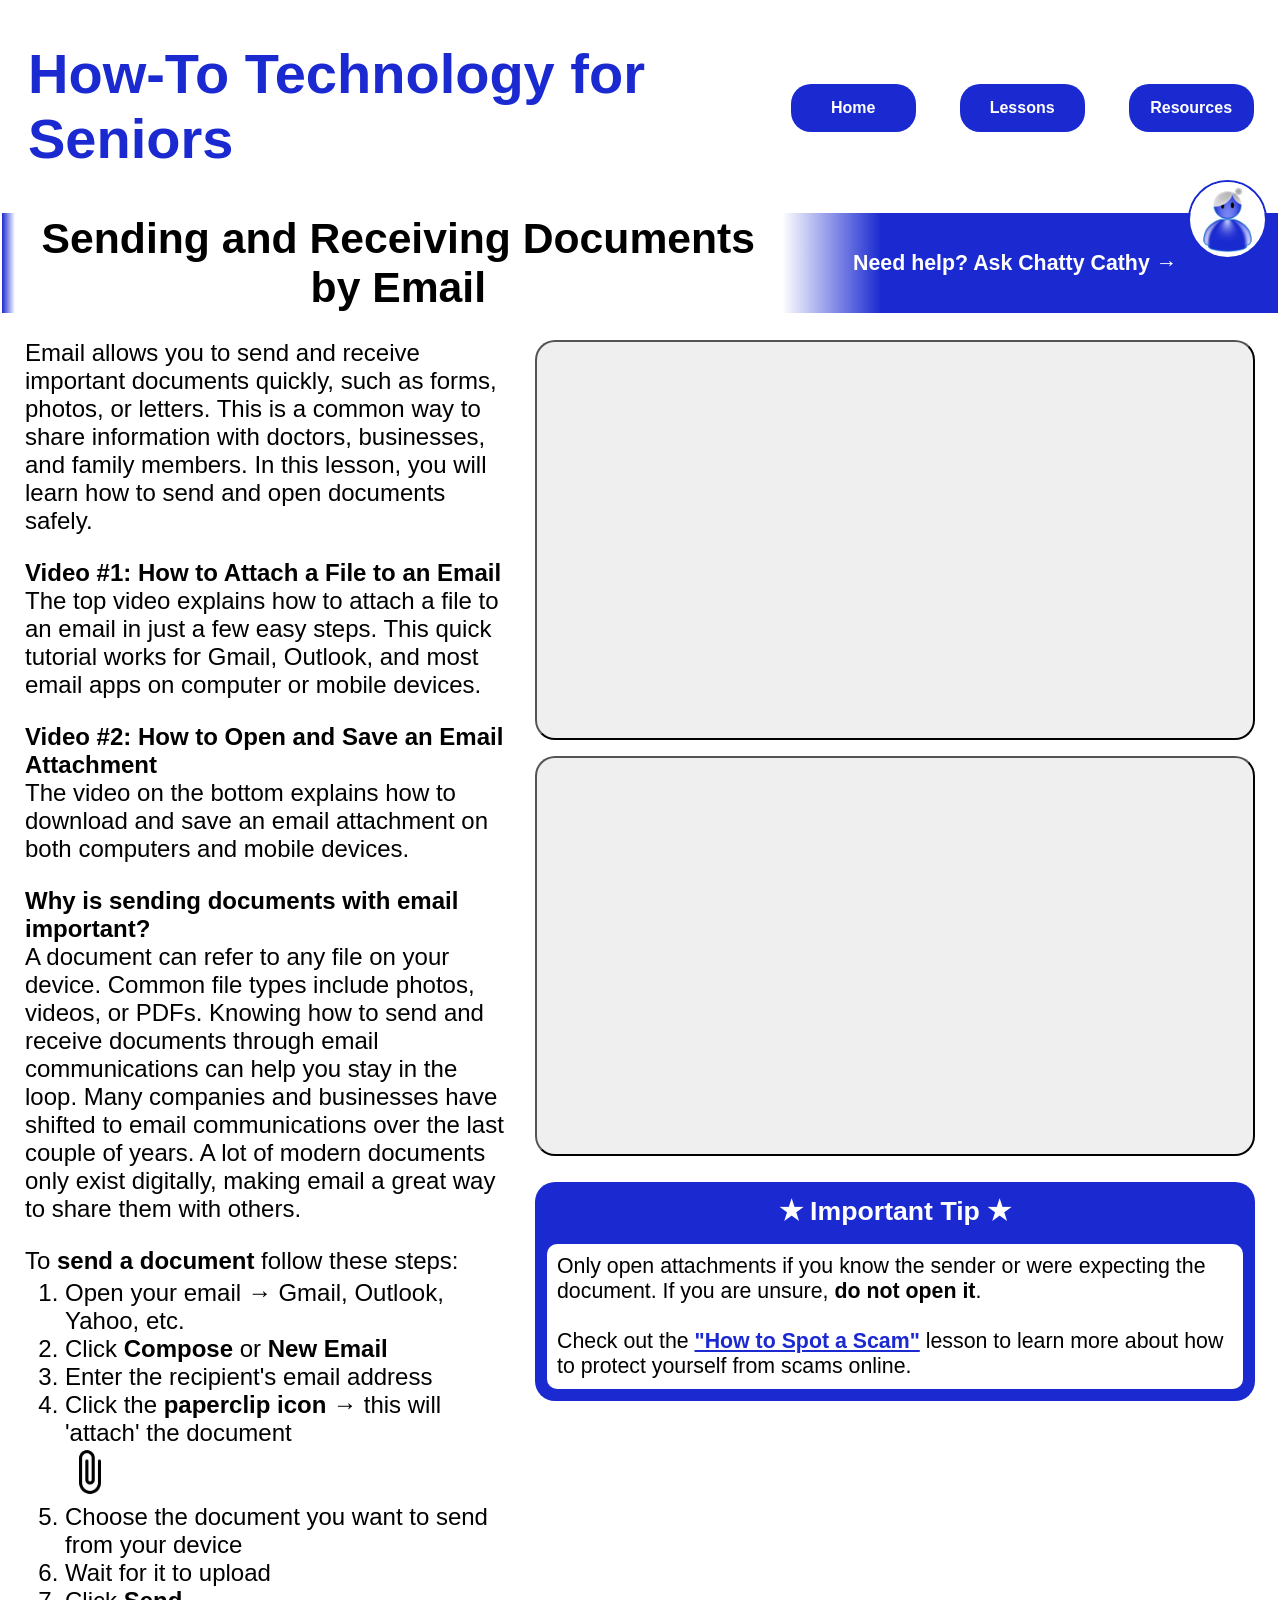
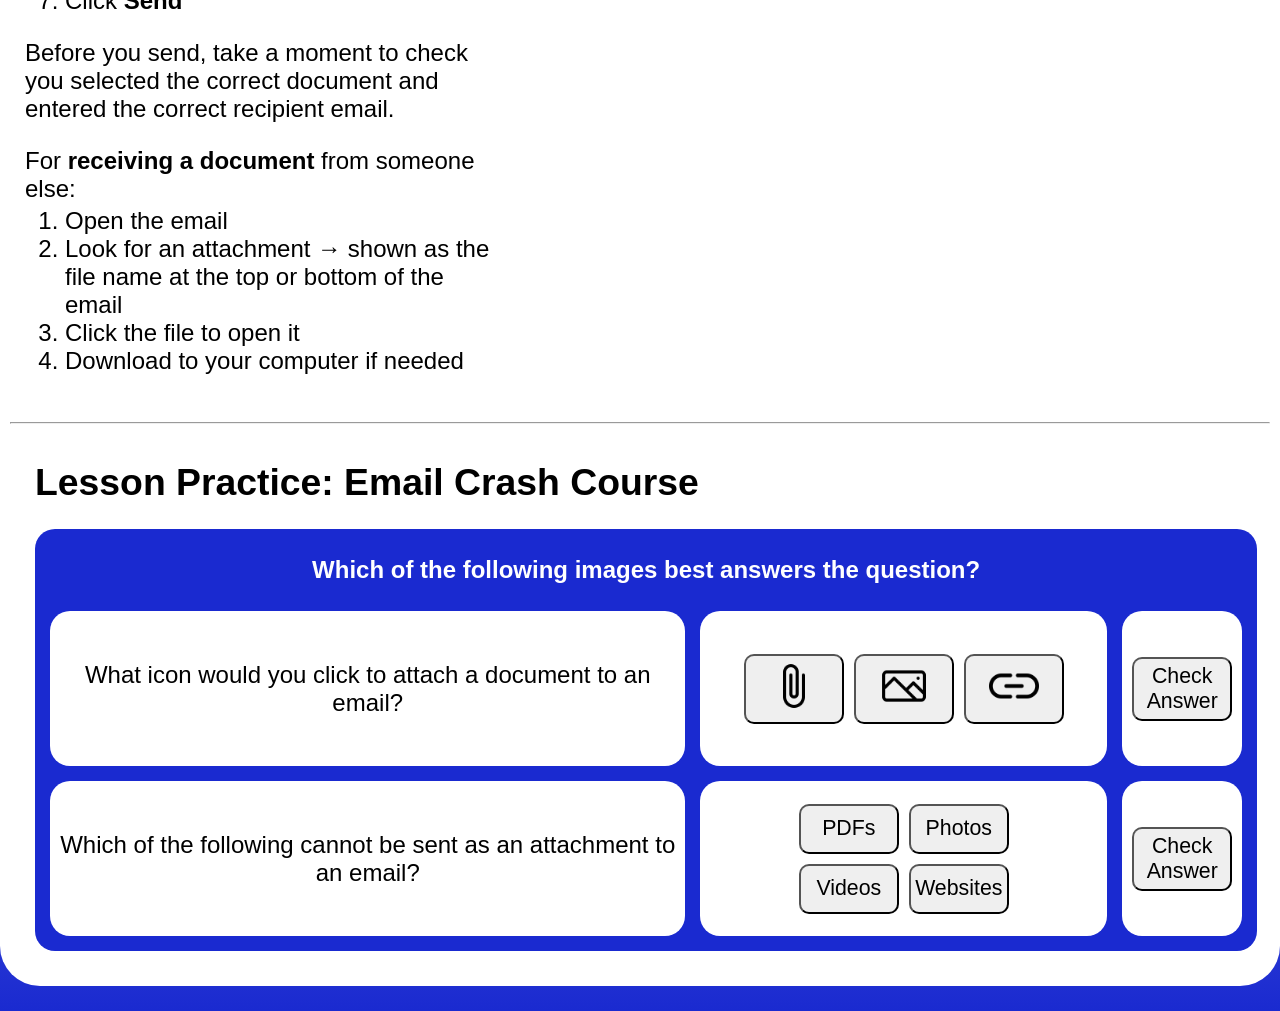
<file: edocs.html>
<!DOCTYPE html>
<!-- Write your comments here -->
<html lang="en-US">
    <head>
        <title>How-To Technology for Seniors</title>
        <link rel="stylesheet" href="lesson.css">
        <meta charset="UTF-8">
        <meta name="description" content="technology tutorials for seniors">
        <meta name="keywords" content="technology, digital literacy, senior education">
        <meta name="author" content="Emma Davis">
        <meta name="viewport" content="width=device-width, initial-scale=1.0">
    </head>
    <body>
        <header class="header">
            <table>
                <thead>
                    <tr>
                        <th>
                            <h1 style="text-align: left;">How-To Technology for Seniors</h1>
                        </th>
                        <th>
                            <ul>
                                <li><a href="index.html">Home</a></li>
                            </ul>
                        </th>
                        <th>
                            <ul>
                                <li><a href="library.html">Lessons</a></li>
                            </ul>
                        </th>
                        <th>
                            <ul>
                                <li><a href="resources.html">Resources</a></li>
                            </ul>
                        </th>
                        <th style="column-width: 25px;"></th>
                    </tr>
                </thead>
            </table>            
        </header>
        <table style="width: 100%;">
            <tr style="height: 50px;">
                <th style="width:1%; background: linear-gradient(to right, #1a2ad0,#ffffff00);"></th>
                <th style="width:60%;font-family: Arial, Helvetica, sans-serif;font-size: 32pt;">Sending and Receiving Documents by Email</th>
                <!-- <th style="width:39%; background: linear-gradient(to right,#ffffff, #1a2ad0,#1a2ad0,#1a2ad0,#1a2ad0,#1a2ad0);text-align: right;"><button style="margin-right: 25px;">Ask Chatty Cathy!</button></th> -->
                <th style="width:39%; background: linear-gradient(to right,#ffffff, #1a2ad0,#1a2ad0,#1a2ad0,#1a2ad0,#1a2ad0);text-align: right;font-family: Arial, Helvetica, sans-serif;color: white;font-size:16pt;"><span style="margin-right: 100px;">Need help? Ask Chatty Cathy →</span></th>
            </tr>
        </table>
        <img src="images/updated chat icon.jpg" style="height: 75px;width: 75px;float: right;position: absolute;top: 20%;right: 1%;border-radius: 50px; border: solid 2px #1a29d0;">
        <button id="myBtn" onclick="toggleText()" style="height: 100px;width: 100px;position: absolute;top: 19%;left: 92.2%; border-radius: 50px;border:none;background-color: rgba(240, 248, 255, 0);"></button>
        
        <div class="content">
            <div class="edocs_lesson">
                <div style="margin-top: -10px;">
                    <p>Email allows you to send and receive important documents quickly, such as forms, photos, or letters. This is a common way to share information with doctors, businesses, and family members. In this lesson, you will learn how to send and open documents safely.</p>
                    <p><b>Video #1: How to Attach a File to an Email</b><br>The top video explains how to attach a file to an email in just a few easy steps. This quick tutorial works for Gmail, Outlook, and most email apps on computer or mobile devices.</p>

                    <p><b>Video #2: How to Open and Save an Email Attachment</b><br>The video on the bottom explains how to download and save an email attachment on both computers and mobile devices.</p>
                    <p><b>Why is sending documents with email important?</b><br>A document can refer to any file on your device. Common file types include photos, videos, or PDFs. Knowing how to send and receive documents through email communications can help you stay in the loop. Many companies and businesses have shifted to email communications over the last couple of years. A lot of modern documents only exist digitally, making email a great way to share them with others.</p>

                    <p>To <b>send a document</b> follow these steps:<ol><li>Open your email → Gmail, Outlook, Yahoo, etc.</li><li>Click <b style="font-weight: 600;">Compose</b> or <b style="font-weight: 600;">New Email</b></li><li>Enter the recipient's email address</li><li>Click the <b style="font-weight: 600;">paperclip icon</b> → this will 'attach' the document<br><img src="images/attach-file.png" style="max-height: 50px;"></li><li>Choose the document you want to send from your device</li><li>Wait for it to upload</li><li>Click <b style="font-weight: 600;">Send</b></li></ol></p>
                    
                    <p>Before you send, take a moment to check you selected the correct document and entered the correct recipient email.</p>
                    
                    <p>For <b style="font-weight: 600;">receiving a document</b> from someone else:<ol><li>Open the email</li><li>Look for an attachment → shown as the file name at the top or bottom of the email</li><li>Click the file to open it</li><li>Download to your computer if needed</li></ol></p>
                </div>
                <div>
                    <button onclick="window.open('https://youtu.be/P7c4KKwDmoE?si=1d-ov1Umuu6Cotw2')" style="background-image: url(https://i.ytimg.com/vi/P7c4KKwDmoE/hq720.jpg?sqp=-oaymwEnCNAFEJQDSFryq4qpAxkIARUAAIhCGAHYAQHiAQoIGBACGAY4AUAB&rs=AOn4CLA7_5ELi4UhEhzU56X1CT5aHSKY5g); background-repeat: no-repeat; width: 720px; height: 400px;border-radius: 20px;"></button>
                    <button onclick="window.open('https://youtu.be/gOTcc5MjruM?si=DYLdg-O5xl1L-a2Y')" style="background-image: url(https://i.ytimg.com/vi/gOTcc5MjruM/hq720.jpg?sqp=-oaymwEnCNAFEJQDSFryq4qpAxkIARUAAIhCGAHYAQHiAQoIGBACGAY4AUAB&rs=AOn4CLCDd2zFznJuv8M2ccTF5IEGj-W36w); background-repeat: no-repeat;margin-top:15px; width: 720px; height: 400px;border-radius: 20px;"></button>
                    <div style="background-color: #1a2ad0;border-radius: 20px; padding: 10px;margin-top: 25px;">
                        <table>
                            <tr>
                                <th style="color: #ffffff; font-size: 20pt;font-family: Arial, Helvetica, sans-serif;padding-bottom: 15px;">★ Important Tip ★</th>
                            </tr>
                            <tr>
                                <td style="background-color: #ffffff; font-size: 16pt;border-radius: 10px; padding: 10px 10px;font-weight: 400;font-family: Arial, Helvetica, sans-serif;text-align: left;">
                                    Only open attachments if you know the sender or were expecting the document. If you are unsure, <b>do not open it</b>.<br><br>Check out the <b><a href="spot_a_scam.html" style="color: #1a29d0;">"How to Spot a Scam"</a></b> lesson to learn more about how to protect yourself from scams online.
                                </td>
                            </tr>
                        </table>
                    </div>
                </div>
            </div>
            <hr>
            <h3>Lesson Practice: Email Crash Course</h3>
            <div class="scam_practice" style="text-align: center;font-family: Arial, Helvetica, sans-serif;font-size: 18pt;">
                <table style="width: 97%;">
                    <tr style="text-align: center;height: 50px;">
                        <th colspan="3">Which of the following images best answers the question?</th>
                    </tr>
                    <tr id="row1">
                        <td>What icon would you click to attach a document to an email?</td>
                        <td id="icons" class="icons">
                            <button id="paperclip" style="margin-right: 10px;" onclick="style.backgroundColor='black;'"><img src="images/attach-file.png" style="max-height: 50px;"></button><button style="margin-right: 10px;" onclick="selected()"><img src="images/photo.png" style="max-height: 50px;"></button><button onclick="selected()"><img src="images/link.png" style="max-height: 50px;"></button>
                        </td>
                        <td id="buttonBox1">
                            <button id="check1" onclick="reveal1()">Check Answer</button>
                        </td>
                    </tr>
                    <tr id="row2">
                        <td>Which of the following cannot be sent as an attachment to an email?</td>
                        <td id="files" class="files" style="width: 35%;">
                            <button style="margin-right: 10px; margin-bottom: 10px;height: 50px;">PDFs</button><button style="height: 50px;">Photos</button><br><button style="margin-right: 10px;height: 50px;">Videos</button><button style="height: 50px;">Websites</button>
                        </td>
                        <td id="2check">
                            <button onclick="reveal3()">Check Answer</button>
                        </td>
                    </tr>
                </table>
            </div>
        </div>
        <script>
            var elem = document.getElementById("");
            var check = document.getElementById("");
            function reveal1() {
                elem = document.getElementById("icons");
                elem.innerHTML = "<p>The answer is: <b>the paperclip!</b></p><img src='images/attach-file.png' style='max-height: 50px;'>";
                check = document.getElementById("buttonBox1");
                check.innerHTML = "<button id='check2' onclick='reveal2()'>Learn More</button>";
            }
            function reveal2() {
                elem = document.getElementById("row1");
                elem.style.backgroundColor = "white";
                elem.innerHTML = "<td colspan='3'><p>The picture icon <img src='images/photo.png' style='max-height:50px;'> is only for adding photo files to emails. These could be files that end in <b>.jpg</b> or <b>.png</b>.<br>The link icon <img src='images/link.png' style='max-height:50px;'> is for adding web links to an email. This could be used for sharing links to websites or social media posts.</p></td>";
            }
            function reveal3() {
                elem = document.getElementById("files");
                check = document.getElementById("2check");
                elem.innerHTML = "<p style='text-align:left;'>For sharing media <b>not</b> on your computer, like websites or social media posts, it is better to send a link in the main body of the email instead.</p>";
                check.innerHTML = "<button id='check2' onclick='reveal4()'>Learn More</button>";
            }
            function reveal4() {
                elem = document.getElementById("row2");
                elem.style.backgroundColor = "white";
                elem.innerHTML = "<td colspan='3'><p>Documents like photos, videos, and PDFs <b>can</b> be attached to emails because the file exists on your computer or mobile device. Media like websites or YouTube videos exist on the web and are best reached by sharing a link.</p></td>";
            }
        </script>
    </body>
</html>
</file>
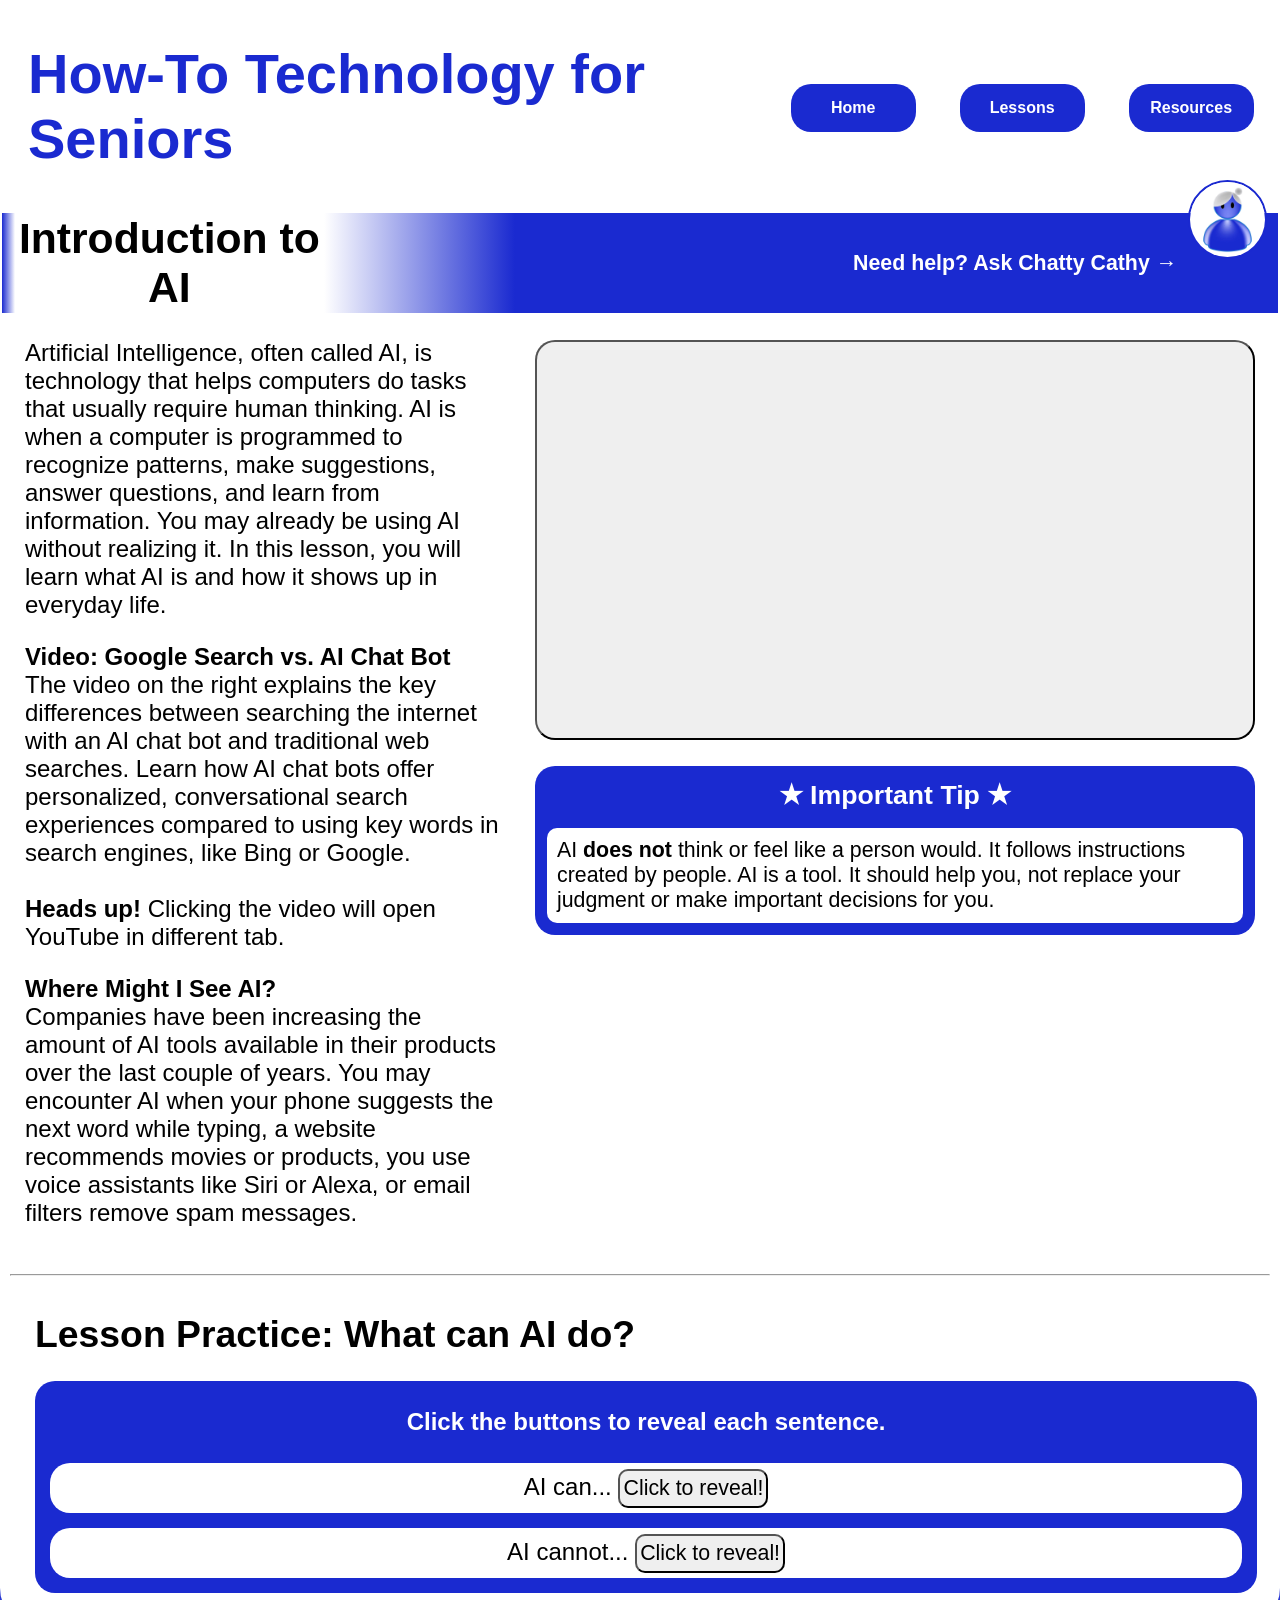
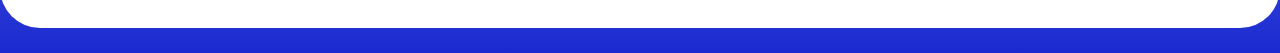
<file: intro_to_ai.html>
<!DOCTYPE html>
<!-- Write your comments here -->
<html lang="en-US">
    <head>
        <title>How-To Technology for Seniors</title>
        <link rel="stylesheet" href="lesson.css">
        <meta charset="UTF-8">
        <meta name="description" content="technology tutorials for seniors">
        <meta name="keywords" content="technology, digital literacy, senior education">
        <meta name="author" content="Emma Davis">
        <meta name="viewport" content="width=device-width, initial-scale=1.0">
    </head>
    <body>
        <header class="header">
            <table>
                <thead>
                    <tr>
                        <th>
                            <h1 style="text-align: left;">How-To Technology for Seniors</h1>
                        </th>
                        <th>
                            <ul>
                                <li><a href="index.html">Home</a></li>
                            </ul>
                        </th>
                        <th>
                            <ul>
                                <li><a href="library.html">Lessons</a></li>
                            </ul>
                        </th>
                        <th>
                            <ul>
                                <li><a href="resources.html">Resources</a></li>
                            </ul>
                        </th>
                        <th style="column-width: 25px;"></th>
                    </tr>
                </thead>
            </table>            
        </header>
        <table style="width: 100%;">
            <tr style="height: 50px;">
                <th style="width:1%; background: linear-gradient(to right, #1a2ad0,#ffffff00);"></th>
                <th style="width:24%;font-family: Arial, Helvetica, sans-serif;font-size: 32pt;">Introduction to AI</th>
                <th style="width:75%; background: linear-gradient(to right,#ffffff, #1a2ad0,#1a2ad0,#1a2ad0,#1a2ad0,#1a2ad0);text-align: right;font-family: Arial, Helvetica, sans-serif;color: white;font-size:16pt;"><span style="margin-right: 100px;">Need help? Ask Chatty Cathy →</span></th>
            </tr>
        </table>
        <img src="images/updated chat icon.jpg" style="height: 75px;width: 75px;float: right;position: absolute;top: 20%;right: 1%;border-radius: 50px; border: solid 2px #1a29d0;">
        <button id="myBtn" onclick="toggleText()" style="height: 100px;width: 100px;position: absolute;top: 19%;left: 92.2%; border-radius: 50px;border:none;background-color: rgba(240, 248, 255, 0);"></button>
        
        <div class="content">
            <div class="ai_lesson">
                <div style="margin-top: -10px;">
                    <p>Artificial Intelligence, often called AI, is technology that helps computers do tasks that usually require human thinking. AI is when a computer is programmed to recognize patterns, make suggestions, answer questions, and learn from information. You may already be using AI without realizing it. In this lesson, you will learn what AI is and how it shows up in everyday life.</p>
                    <p><b>Video: Google Search vs. AI Chat Bot</b><br>The video on the right explains the key differences between searching the internet with an AI chat bot and traditional web searches. Learn how AI chat bots offer personalized, conversational search experiences compared to using key words in search engines, like Bing or Google.<br><br><b>Heads up!</b> Clicking the video will open YouTube in different tab.</p>
                    <p><b>Where Might I See AI?</b><br>Companies have been increasing the amount of AI tools available in their products over the last couple of years. You may encounter AI when your phone suggests the next word while typing, a website recommends movies or products, you use voice assistants like Siri or Alexa, or email filters remove spam messages.</p>
                </div>
                <div>
                    <button onclick="window.open('https://youtu.be/oq3TndNc0UU?si=8S30ZbteJ4hFEE0t')" style="background-image: url(https://i.ytimg.com/vi/oq3TndNc0UU/hq720.jpg?sqp=-oaymwEnCNAFEJQDSFryq4qpAxkIARUAAIhCGAHYAQHiAQoIGBACGAY4AUAB&rs=AOn4CLDlK1fzgvxQa7nPFlJ1iA2nybYtfA); background-repeat: no-repeat; width: 720px; height: 400px;border-radius: 20px;"></button>
                    <div style="background-color: #1a2ad0;border-radius: 20px; padding: 10px;margin-top: 25px;">
                        <table>
                            <tr>
                                <th style="color: #ffffff; font-size: 20pt;font-family: Arial, Helvetica, sans-serif;padding-bottom: 15px;">★ Important Tip ★</th>
                            </tr>
                            <tr>
                                <td style="background-color: #ffffff; font-size: 16pt;border-radius: 10px; padding: 10px 10px;font-weight: 400;font-family: Arial, Helvetica, sans-serif;text-align: left;">
                                    AI <b>does not</b> think or feel like a person would. It follows instructions created by people. AI is a tool. It should help you, not replace your judgment or make important decisions for you.
                                </td>
                            </tr>
                        </table>
                    </div>
                </div>
            </div>
            <hr>
            <h3>Lesson Practice: What can AI do?</h3>
            <div class="scam_practice" style="text-align: center;font-family: Arial, Helvetica, sans-serif;font-size: 18pt;">
                <table style="width: 97%;">
                    <tr style="text-align: center;height: 50px;">
                        <th colspan="2">Click the buttons to reveal each sentence.</th>
                    </tr>
                    <tr style="text-align: center;height: 50px;">
                        <td id="ai1" style="width: 50%;">AI can... <button onclick="changeAI1Text()" style="width: 150px;">Click to reveal!</button></td>
                    </tr>
                    <tr style="text-align: center;height: 50px;">
                        <td id="ai3" style="width: 50%;">AI cannot... <button onclick="changeAI3Text()" style="width: 150px;">Click to reveal!</button></td>
                    </tr>
                </table>
            </div>
        </div>
        <script>
            var elem = document.getElementById("")
            function changeAI1Text() {
                elem = document.getElementById("ai1");
                elem.innerHTML = "AI can <b>answer basic questions</b> and <button onclick='changeAI2Text()' style='width: 150px;'>Click to reveal!</button></td>";
            }
            function changeAI2Text() {
                elem = document.getElementById("ai1");
                elem.innerHTML = "AI can <b>answer basic questions</b> and <b>make daily tasks easier</b>.";
            }
            function changeAI3Text() {
                elem = document.getElementById("ai3");
                elem.innerHTML = "AI cannot <b>make decisions without responding to human input</b> or <button onclick='changeAI4Text()' style='width: 150px;'>Click to reveal!</button>";
            }
            function changeAI4Text() {
                elem = document.getElementById("ai3");
                elem.innerHTML = "AI cannot <b>make decisions without human input</b> or <b>understand emotions the way people do</b>.";
            }
        </script>
    </body>
</html>
</file>
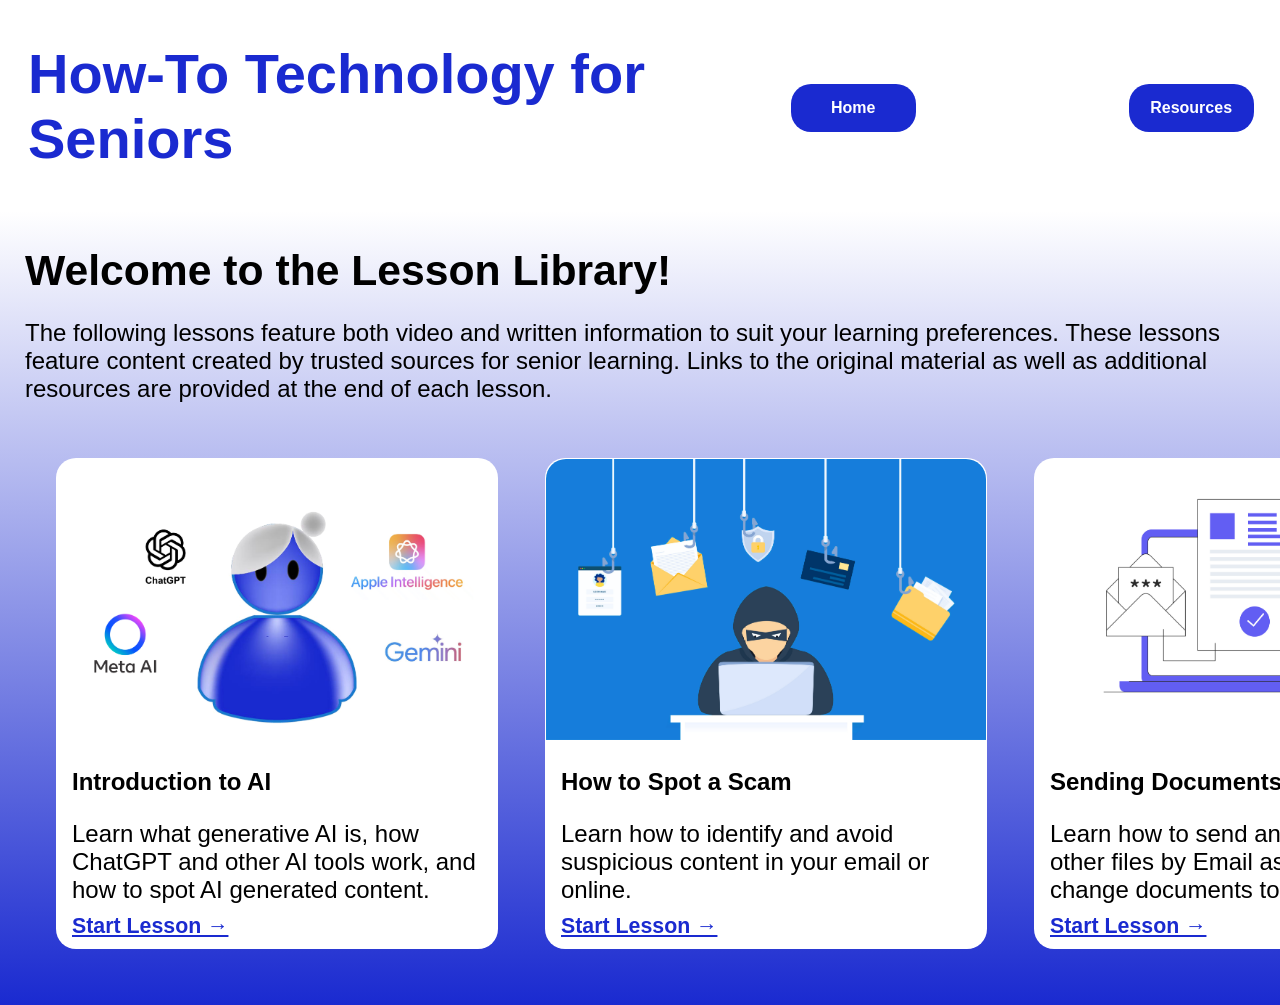
<file: library.html>
<!DOCTYPE html>
<!-- Write your comments here -->
<html lang="en-US">
    <head>
        <title>How-To Technology for Seniors</title>
        <link rel="stylesheet" href="library_styles.css">
        <meta charset="UTF-8">
        <meta name="description" content="technology tutorials for seniors">
        <meta name="keywords" content="technology, digital literacy, senior education">
        <meta name="author" content="Emma Davis">
        <meta name="viewport" content="width=device-width, initial-scale=1.0">
    </head>
    <body>
        <header class="header">
            <table>
                <thead>
                    <tr>
                        <th>
                            <h1 style="text-align: left;">How-To Technology for Seniors</h1>
                        </th>
                        <th>
                            <ul>
                                <li><a href="index.html">Home</a></li>
                            </ul>
                        </th>
                        <th class="blank">
                            <ul>
                                <li><a>Lessons</a></li>
                            </ul>
                        </th>
                        <th>
                            
                            <ul>
                                <li><a href="resources.html">Resources</a></li>
                            </ul>
                            
                        </th>
                        <th style="column-width: 25px;"></th>
                    </tr>
                </thead>
            </table>            
        </header>
        <div class="library">
            <h2>Welcome to the Lesson Library!</h2>
            <p>The following lessons feature both video and written information to suit your learning preferences. These lessons feature content created by trusted sources for senior learning. Links to the original material as well as additional resources are provided at the end of each lesson.</p>
            <table class="cards">
                <tr>
                    <td>
                        <table>
                            <tr>
                                <td style="background-color: white; border-radius: 20px;padding-bottom: 10px;">
                                    <img src="images/lesson_ai.png" style="max-width: 440px;border-radius: 20px 20px 0px 0px;">
                                    <p><b>Introduction to AI</b></p>
                                    <p>Learn what generative AI is, how ChatGPT and other AI tools work, and how to spot AI generated content.</p>
                                    <a href="intro_to_ai.html">Start Lesson →</a>
                                </td>
                            </tr>
                        </table>
                    </td>
                    <td>
                        <table>
                            <tr>
                                <td style="background-color: white; border-radius: 20px;padding-bottom: 10px;">
                                    <img src="images/lesson_spam.png" style="max-width: 440px;border-radius: 20px 20px 0px 0px;">
                                    <p><b>How to Spot a Scam</b></p>
                                    <p>Learn how to identify and avoid suspicious content in your email or online.</p>
                                    <a href="spot_a_scam.html">Start Lesson →</a>
                                </td>
                            </tr>
                        </table>
                    </td>
                    <td>
                        <table>
                            <tr>
                                <td style="background-color: white; border-radius: 20px;padding-bottom: 10px;">
                                    <img src="images/lesson_edocs.png" style="max-width: 440px;border-radius: 20px 20px 0px 0px;">
                                    <p><b>Sending Documents by Email</b></p>
                                    <p>Learn how to send and documents or other files by Email as well as how to change documents to other file types.</p>
                                    <a href="edocs.html">Start Lesson →</a>
                                </td>
                            </tr>
                        </table>
                    </td>
                </tr>
            </table>
        </div>
        <footer></footer>
    </body>
</html>
</file>
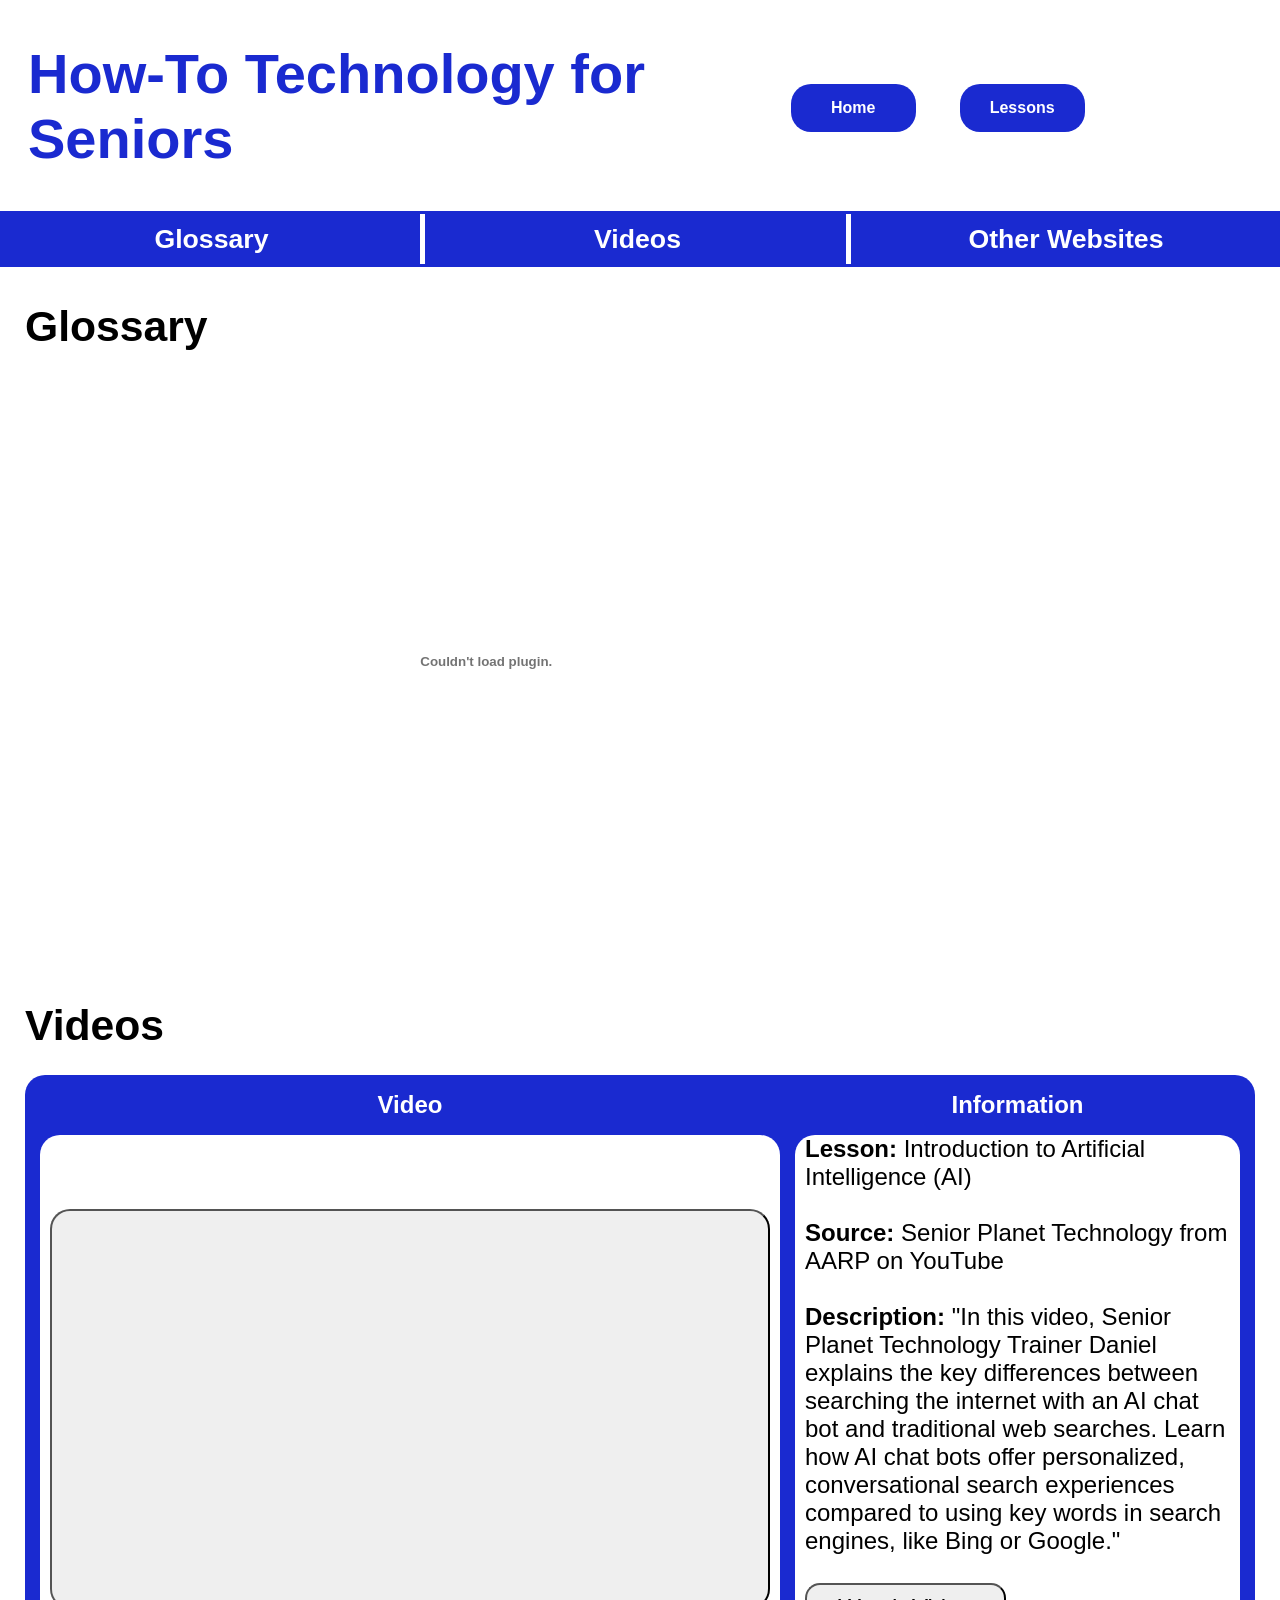
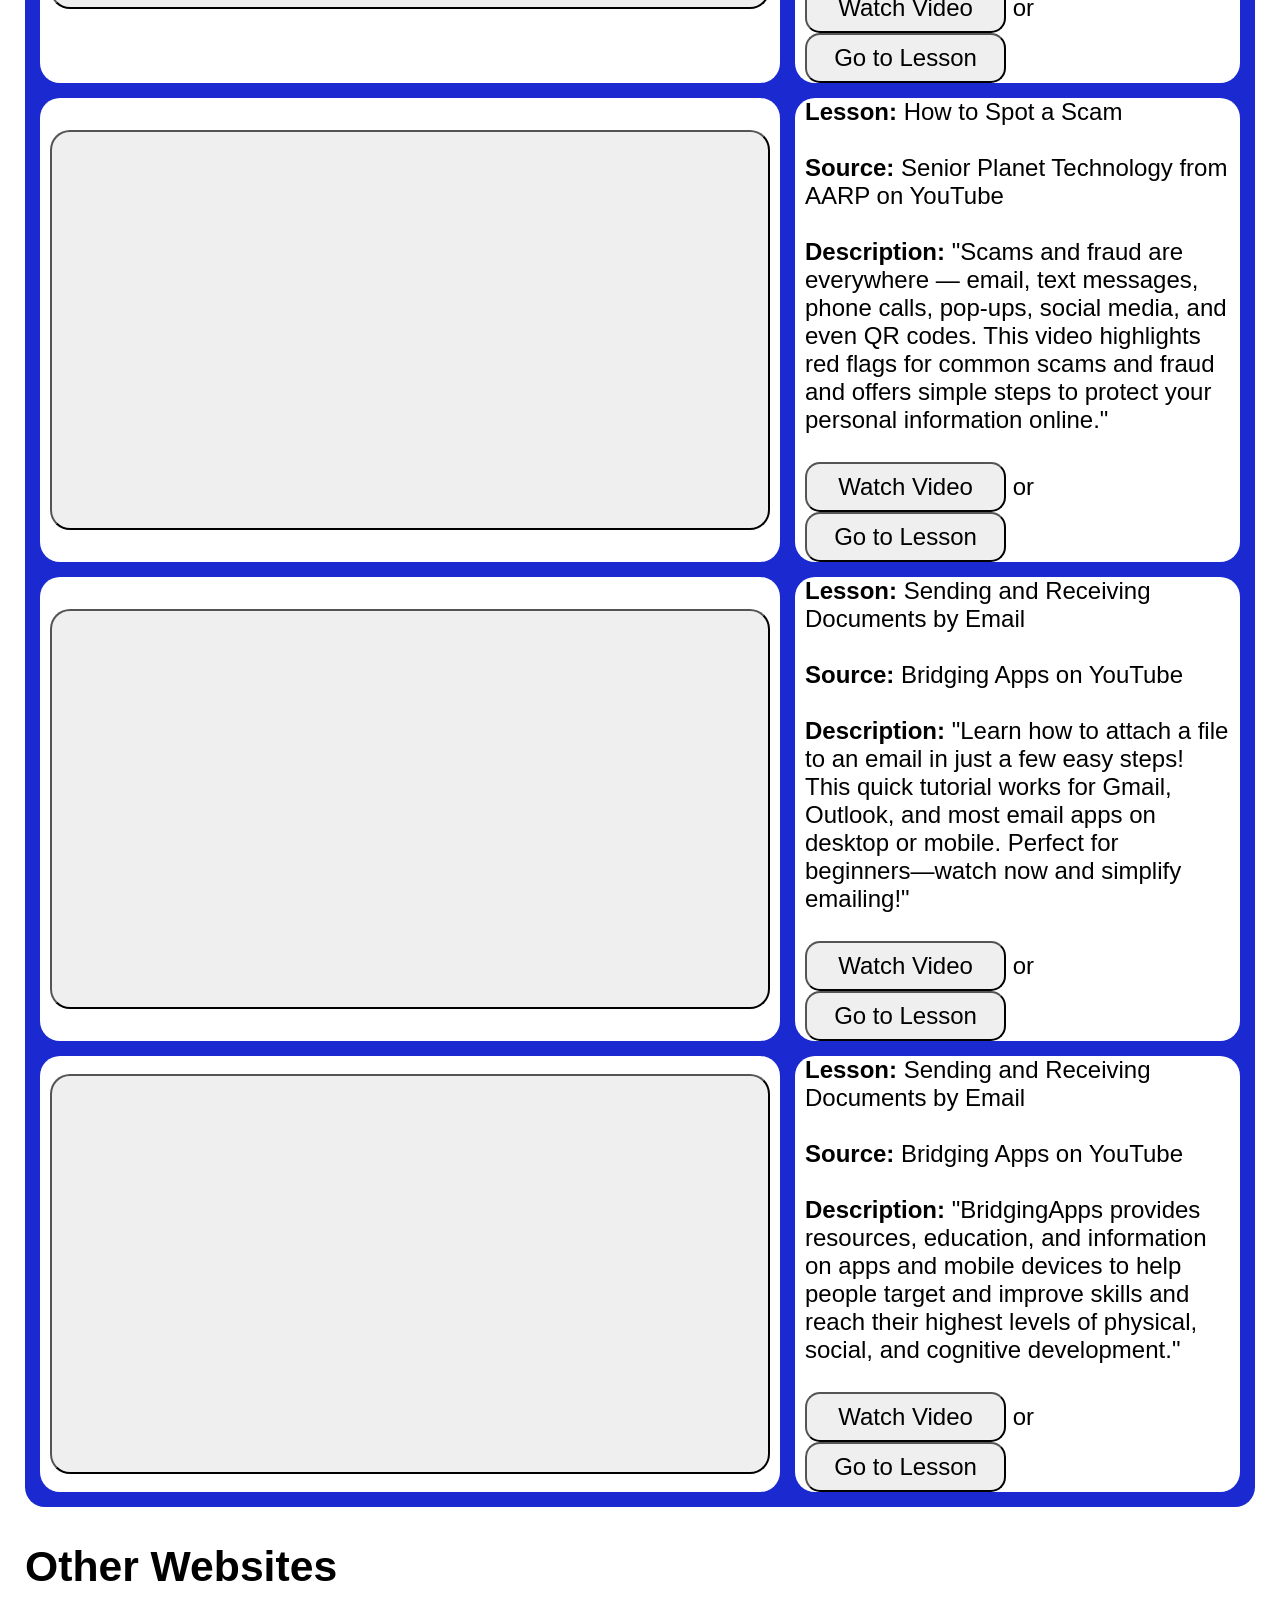
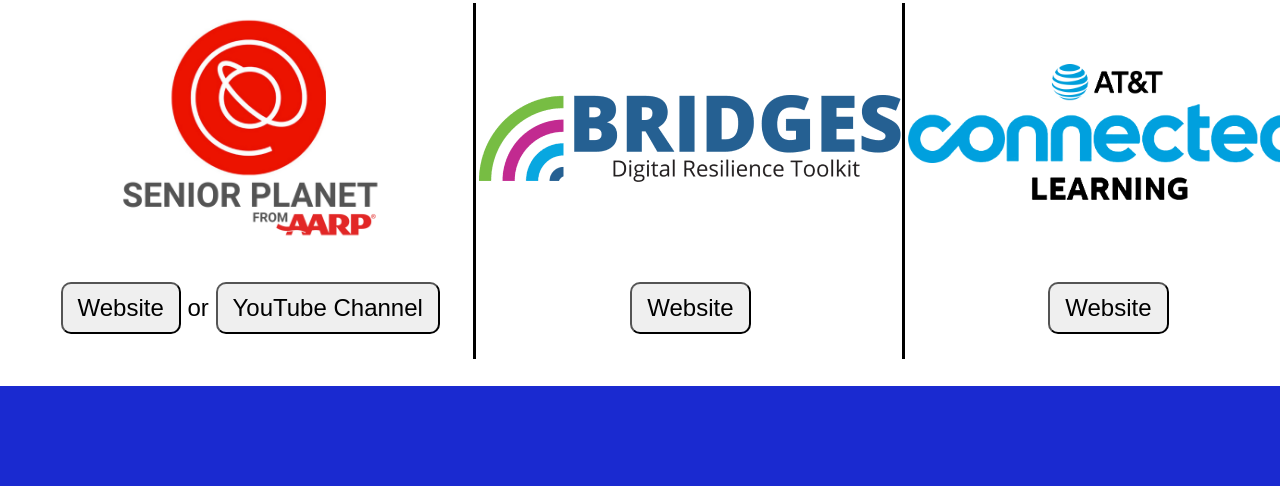
<file: resources.html>
<!DOCTYPE html>
<!-- Write your comments here -->
<html lang="en-US">
    <head>
        <title>How-To Technology for Seniors</title>
        <link rel="stylesheet" href="resources_styles.css">
        <meta charset="UTF-8">
        <meta name="description" content="technology tutorials for seniors">
        <meta name="keywords" content="technology, digital literacy, senior education">
        <meta name="author" content="Emma Davis">
        <meta name="viewport" content="width=device-width, initial-scale=1.0">
    </head>
    <body>
        <header class="header">
            <table>
                <thead>
                    <tr>
                        <th>
                            <h1 style="text-align: left;">How-To Technology for Seniors</h1>
                        </th>
                        <th>
                            <ul>
                                <li><a href="index.html">Home</a></li>
                            </ul>
                        </th>
                        <th>
                            <ul>
                                <li><a href="library.html">Lessons</a></li>
                            </ul>
                        </th>
                        <th class="blank">
                            <ul>
                                <li><a>Resources</a></li>
                            </ul>
                            
                        </th>
                        <th style="column-width: 25px;"></th>
                    </tr>
                </thead>
            </table>            
        </header>
        <table class="nav" style="background-color: #1a2ad0; width: 100%;">
            <tr>
                <th style="width: 33%;"><button id="notlast" onclick="window.location.hash='#glossary'">Glossary</button></th>
                <th style="width: 33%;"><button id="notlast" onclick="window.location.hash='#videos'">Videos</button></th>
                <th style="width: 33%;"><button id="last" onclick="window.location.hash='#websites'">Other Websites</button></th>
            </tr>
        </table>
        <div class="resources">
            <div class="glossary" id="glossary">
                <h2>Glossary</h2>
                <embed src="Digital Skills Glossary (Thematic).pdf" width="75%" height="600px">
            </div>
            <div class="videos" id="videos">
                <h2>Videos</h2>
                <table>
                    <tr>
                        <th>Video</th>
                        <th>Information</th>
                    </tr>
                    <tr>
                        <td><button onclick="window.open('https://youtu.be/oq3TndNc0UU?si=8S30ZbteJ4hFEE0t')" style="background-image: url(https://i.ytimg.com/vi/oq3TndNc0UU/hq720.jpg?sqp=-oaymwEnCNAFEJQDSFryq4qpAxkIARUAAIhCGAHYAQHiAQoIGBACGAY4AUAB&rs=AOn4CLDlK1fzgvxQa7nPFlJ1iA2nybYtfA); background-repeat: no-repeat; width: 720px; height: 400px;border-radius: 20px;margin: 10px 0px;"></button></td>
                        <td style="font-size: 18pt;">
                            <b>Lesson: </b>Introduction to Artificial Intelligence (AI)<br><br>
                            <b>Source: </b>Senior Planet Technology from AARP on YouTube<br><br>
                            <b>Description: </b> "In this video, Senior Planet Technology Trainer Daniel explains the key differences between searching the internet with an AI chat bot and traditional web searches. Learn how AI chat bots offer personalized, conversational search experiences compared to using key words in search engines, like Bing or Google."<br><br>
                            <span style="margin: auto;"><button style="font-size: 18pt;" onclick="window.open('https://youtu.be/oq3TndNc0UU?si=8S30ZbteJ4hFEE0t')">Watch Video</button> or <button style="font-size: 18pt;" onclick="window.location.href='intro_to_ai.html'">Go to Lesson</button></span>
                            
                        </td>
                    </tr>
                    <tr>
                        <td><button onclick="window.open('https://youtu.be/xcu2EmBjwZc?si=mou2r1vKcNiEICUP')" style="background-image: url(https://i.ytimg.com/vi/xcu2EmBjwZc/hq720.jpg?sqp=-oaymwEnCNAFEJQDSFryq4qpAxkIARUAAIhCGAHYAQHiAQoIGBACGAY4AUAB&rs=AOn4CLACY_m4y1n-3__JMf1vVCBqCbjUUg); background-repeat: no-repeat; width: 720px; height: 400px;border-radius: 20px;margin: 10px 0px;"></button></td>
                        <td style="font-size: 18pt;">
                            <b>Lesson: </b>How to Spot a Scam<br><br>
                            <b>Source: </b>Senior Planet Technology from AARP on YouTube<br><br>
                            <b>Description: </b> "Scams and fraud are everywhere — email, text messages, phone calls, pop-ups, social media, and even QR codes. This video highlights red flags for common scams and fraud and offers simple steps to protect your personal information online."<br><br>
                            <span style="margin: auto;"><button style="font-size: 18pt;" onclick="window.open('https://youtu.be/xcu2EmBjwZc?si=mou2r1vKcNiEICUP')">Watch Video</button> or <button style="font-size: 18pt;" onclick="window.location.href='spot_a_scam.html'">Go to Lesson</button></span>
                            
                        </td>
                    </tr>
                    <tr>
                        <td><button onclick="window.open('https://youtu.be/P7c4KKwDmoE?si=1d-ov1Umuu6Cotw2')" style="background-image: url(https://i.ytimg.com/vi/P7c4KKwDmoE/hq720.jpg?sqp=-oaymwEnCNAFEJQDSFryq4qpAxkIARUAAIhCGAHYAQHiAQoIGBACGAY4AUAB&rs=AOn4CLA7_5ELi4UhEhzU56X1CT5aHSKY5g); background-repeat: no-repeat; width: 720px; height: 400px;border-radius: 20px;margin: 10px 0px;"></button></td>
                        <td style="font-size: 18pt;">
                            <b>Lesson: </b>Sending and Receiving Documents by Email<br><br>
                            <b>Source: </b>Bridging Apps on YouTube<br><br>
                            <b>Description: </b> "Learn how to attach a file to an email in just a few easy steps! This quick tutorial works for Gmail, Outlook, and most email apps on desktop or mobile. Perfect for beginners—watch now and simplify emailing!"<br><br>
                            <span style="margin: auto;"><button style="font-size: 18pt;" onclick="window.open('https://youtu.be/P7c4KKwDmoE?si=1d-ov1Umuu6Cotw2')">Watch Video</button> or <button style="font-size: 18pt;" onclick="window.location.href='edocs.html'">Go to Lesson</button></span>
                            
                        </td>
                    </tr>
                    <tr>
                        <td><button onclick="window.open('https://youtu.be/gOTcc5MjruM?si=DYLdg-O5xl1L-a2Y')" style="background-image: url(https://i.ytimg.com/vi/gOTcc5MjruM/hq720.jpg?sqp=-oaymwEnCNAFEJQDSFryq4qpAxkIARUAAIhCGAHYAQHiAQoIGBACGAY4AUAB&rs=AOn4CLCDd2zFznJuv8M2ccTF5IEGj-W36w); background-repeat: no-repeat;margin-top:15px; width: 720px; height: 400px;border-radius: 20px;margin: 10px 0px;"></button></td>
                        <td style="font-size: 18pt;">
                            <b>Lesson: </b>Sending and Receiving Documents by Email<br><br>
                            <b>Source: </b>Bridging Apps on YouTube<br><br>
                            <b>Description: </b> "BridgingApps provides resources, education, and information on apps and mobile devices to help people target and improve skills and reach their highest levels of physical, social, and cognitive development."<br><br>
                            <span style="margin: auto;"><button style="font-size: 18pt;" onclick="window.open('https://youtu.be/gOTcc5MjruM?si=DYLdg-O5xl1L-a2Y')">Watch Video</button> or <button style="font-size: 18pt;" onclick="window.location.href='edocs.html'">Go to Lesson</button></span>
                            
                        </td>
                    </tr>
                </table>
            </div>
            <div class="websites" id="websites">
                <h2>Other Websites</h2>
                <table style="width: 100%;">
                    <tr>
                        <td style="width: 33%;border-right: 3px solid black; text-align: center;"><img src="images/Senior-Planet.png" style="max-height: 250px;"><br><p style="text-align: center;"><button style="font-size: 18pt;" onclick="window.open('https://www.seniorplanet.org/')">Website</button> or <button style="font-size: 18pt;" onclick="window.open('https://www.youtube.com/@seniorplanet')">YouTube Channel</button></p></td>
                        <td style="width: 33%; border-right: 3px solid black; text-align: center;vertical-align: bottom;"><img src="images/bridges-logo-1.png" style="max-height: 250px;"><br><br><br><br><br><p style="text-align: center;"><button style="font-size: 18pt;" onclick="window.open('https://digitalskillslibrary.org/')">Website</button></p></td>
                        <td style="width: 33%; text-align: center; vertical-align: bottom;"><img src="images/att_logo_header-8f7deb8113a17b05d09a16678a66de38f4e4c2b936fb7754f83a4a9ad8e28e02.png" style="max-height: 250px; max-width: 400px;"><br><br><br><br><p style="text-align: center;"><button style="font-size: 18pt;" onclick="window.open('https://att.digitallearn.org/')">Website</button></p></td>
                    </tr>
                </table>
            </div>
        </div>
        <footer style="height: 100px;width: 100%;background-color: #1a2ad0;"></footer>
    </body>
</html>
</file>
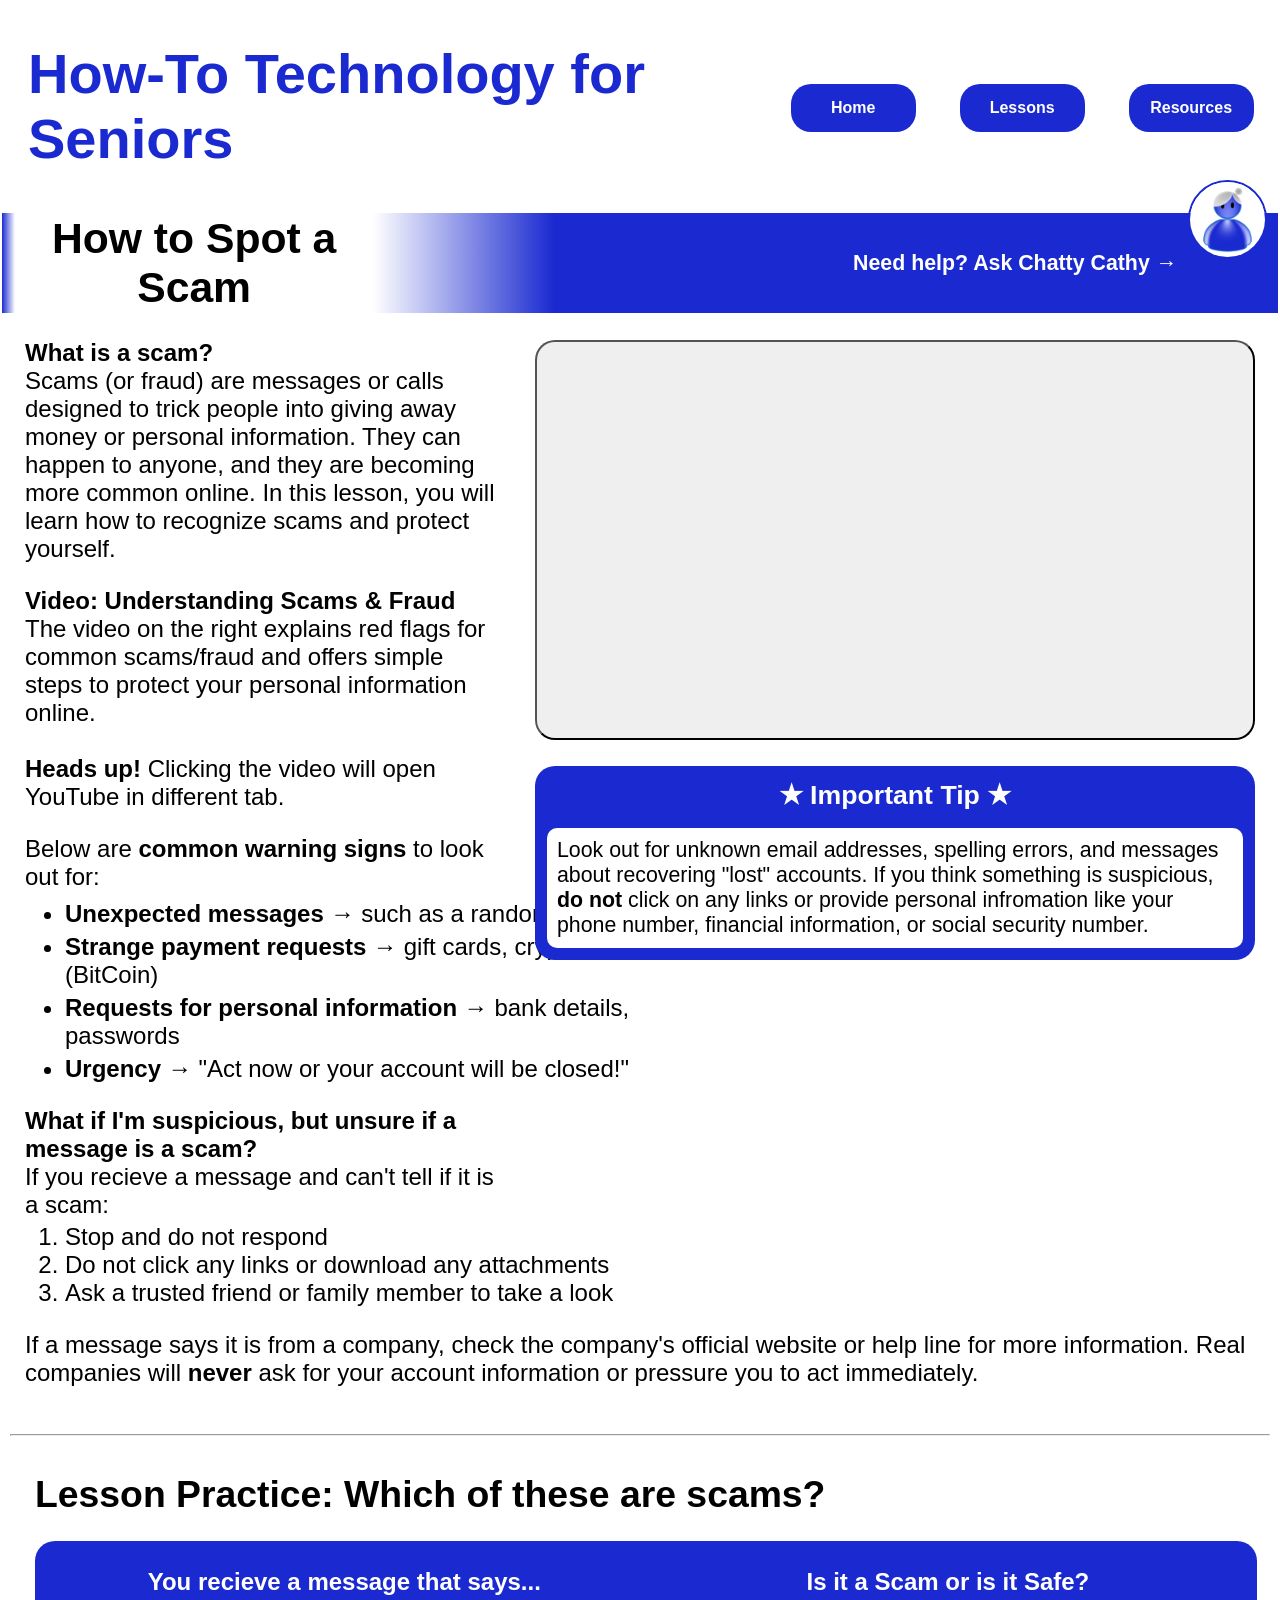
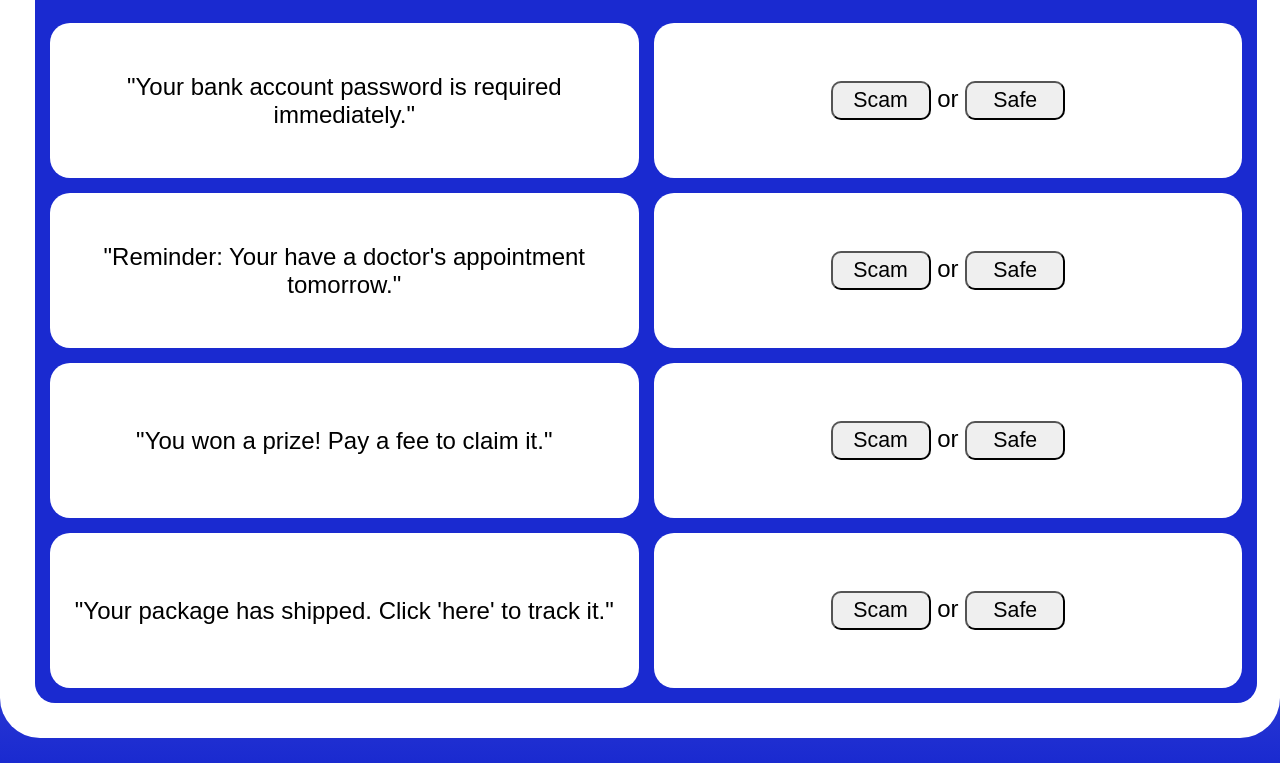
<file: spot_a_scam.html>
<!DOCTYPE html>
<!-- Write your comments here -->
<html lang="en-US">
    <head>
        <title>How-To Technology for Seniors</title>
        <link rel="stylesheet" href="lesson.css">
        <meta charset="UTF-8">
        <meta name="description" content="technology tutorials for seniors">
        <meta name="keywords" content="technology, digital literacy, senior education">
        <meta name="author" content="Emma Davis">
        <meta name="viewport" content="width=device-width, initial-scale=1.0">
    </head>
    <body>
        <header class="header">
            <table>
                <thead>
                    <tr>
                        <th>
                            <h1 style="text-align: left;">How-To Technology for Seniors</h1>
                        </th>
                        <th>
                            <ul>
                                <li><a href="index.html">Home</a></li>
                            </ul>
                        </th>
                        <th>
                            <ul>
                                <li><a href="library.html">Lessons</a></li>
                            </ul>
                        </th>
                        <th>
                            <ul>
                                <li><a href="resources.html">Resources</a></li>
                            </ul>
                        </th>
                        <th style="column-width: 25px;"></th>
                    </tr>
                </thead>
            </table>            
        </header>
        <table style="width: 100%;">
            <tr style="height: 50px;">
                <th style="width:1%; background: linear-gradient(to right, #1a2ad0,#ffffff00);"></th>
                <th style="width:27%;font-family: Arial, Helvetica, sans-serif;font-size: 32pt;">How to Spot a Scam</th>
                <th style="width:69%; background: linear-gradient(to right,#ffffff, #1a2ad0,#1a2ad0,#1a2ad0,#1a2ad0,#1a2ad0);text-align: right;font-family: Arial, Helvetica, sans-serif;color: white;font-size:16pt;"><span style="margin-right: 100px;">Need help? Ask Chatty Cathy →</span></th>
            </tr>
        </table>
        <img src="images/updated chat icon.jpg" style="height: 75px;width: 75px;float: right;position: absolute;top: 20%;right: 1%;border-radius: 50px; border: solid 2px #1a29d0;">
        <button id="myBtn" onclick="toggleText()" style="height: 100px;width: 100px;position: absolute;top: 19%;left: 92.2%; border-radius: 50px;border:none;background-color: rgba(240, 248, 255, 0);"></button>
        <div class="content">
            <div class="scam_lesson">
                <div style="margin-top: -10px;">
                    <p><b>What is a scam?</b><br>Scams (or fraud) are messages or calls designed to trick people into giving away money or personal information. They can happen to anyone, and they are becoming more common online. In this lesson, you will learn how to recognize scams and protect yourself.</p>
                    <p><b>Video: Understanding Scams & Fraud</b><br>The video on the right explains red flags for common scams/fraud and offers simple steps to protect your personal information online.<br><br><b>Heads up!</b> Clicking the video will open YouTube in different tab.</p>
                    
                    <p>Below are <b>common warning signs</b> to look out for:<ul><li><b style="font-weight: 600;">Unexpected messages</b> → such as a random email or bill</li><li><b style="font-weight: 600;">Strange payment requests</b> → gift cards, cryptocurrency (BitCoin)</li><li><b style="font-weight: 600;">Requests for personal information</b> → bank details, passwords</li><li><b style="font-weight: 600;">Urgency</b> → "Act now or your account will be closed!"</li></ul></p>
                    
                    <p><b>What if I'm suspicious, but unsure if a message is a scam?</b><br>If you recieve a message and can't tell if it is a scam:<ol><li>Stop and do not respond</li><li>Do not click any links or download any attachments</li><li>Ask a trusted friend or family member to take a look</li></ol></p>
                    
                    <p style="margin-right: -750px;">If a message says it is from a company, check the company's official website or help line for more information. Real companies will <b>never</b> ask for your account information or pressure you to act immediately.</p>
                </div>
                <div>
                    <button onclick="window.open('https://youtu.be/xcu2EmBjwZc?si=mou2r1vKcNiEICUP')" style="background-image: url(https://i.ytimg.com/vi/xcu2EmBjwZc/hq720.jpg?sqp=-oaymwEnCNAFEJQDSFryq4qpAxkIARUAAIhCGAHYAQHiAQoIGBACGAY4AUAB&rs=AOn4CLACY_m4y1n-3__JMf1vVCBqCbjUUg); background-repeat: no-repeat; width: 720px; height: 400px;border-radius: 20px;"></button>
                    <div style="background-color: #1a2ad0;border-radius: 20px; padding: 10px;margin-top: 25px;">
                        <table>
                            <tr>
                                <th style="color: #ffffff; font-size: 20pt;font-family: Arial, Helvetica, sans-serif;padding-bottom: 15px;">★ Important Tip ★</th>
                            </tr>
                            <tr>
                                <td style="background-color: #ffffff; font-size: 16pt;border-radius: 10px; padding: 10px 10px;font-weight: 400;font-family: Arial, Helvetica, sans-serif;text-align: left;">
                                    Look out for unknown email addresses, spelling errors, and messages about recovering "lost" accounts. If you think something is suspicious, <b>do not</b> click on any links or provide personal infromation like your phone number, financial information, or social security number.
                                </td>
                            </tr>
                        </table>
                    </div>
                </div>
            </div>
            <hr>
            <h3>Lesson Practice: Which of these are scams?</h3>
            <div class="scam_practice" style="text-align: center;font-family: Arial, Helvetica, sans-serif;font-size: 18pt;">
                <table style="width: 97%;">
                    <tr style="text-align: center;height: 50px;">
                        <th style="width: 25%;">You recieve a message that says...</th>
                        <th style="width: 25%;">Is it a Scam or is it Safe?</th>
                    </tr>
                    <tr>
                        <td>"Your bank account password is required immediately."</td>
                        <td id="1">
                            <button onclick="reveal1()">Scam</button> or <button onclick="reveal1()">Safe</button>
                        </td>
                    </tr>
                    <tr>
                        <td>"Reminder: Your have a doctor's appointment tomorrow."</td>
                        <td id="2">
                            <button onclick="reveal2()">Scam</button> or <button onclick="reveal2()">Safe</button>
                        </td>
                    </tr>
                    <tr>
                        <td>"You won a prize! Pay a fee to claim it."</td>
                        <td id="3">
                            <button onclick="reveal3()">Scam</button> or <button onclick="reveal3()">Safe</button>
                        </td>
                    </tr>
                    <tr>
                        <td>"Your package has shipped. Click 'here' to track it."</td>
                        <td id="4">
                            <button onclick="reveal4()">Scam</button> or <button onclick="reveal4()">Safe</button>
                        </td>
                    </tr>
                </table>
            </div>
        </div>
        <script>
            var elem = document.getElementById("")

            function reveal1() {
                elem = document.getElementById("1");
                elem.innerHTML = "<b>Scam!</b><br><p style='text-align:left;'>Your bank will never ask you to enter your password inside of an email or text message.</p>";
            }
            function reveal2() {
                elem = document.getElementById("2");
                elem.innerHTML = "<b>Safe!</b><br><p style='text-align:left;'>It is common for doctors offices to remind you of an appointment in advance over text or email. If you are unsure, call the main office number to confirm the message is real and accurate.</p>";
            }
            function reveal3() {
                elem = document.getElementById("3");
                elem.innerHTML = "<b>Scam!</b><br><p style='text-align:left;'>If something seems too good to be true, it is probably a scam. Watch out for unfamiliar senders, especially if you didn't sign up or enter to win any contests.</p>";
            }
            function reveal4() {
                elem = document.getElementById("4");
                elem.innerHTML = "<b>Safe!</b><br><p style='text-align:left;'>Your bank will never ask you to enter your password inside of an email or text message.</p>";
            }
        </script>
    </body>
</html>
</file>
<file: lesson.css>
html {
    scroll-behavior: smooth;
}
header {
    background-color: white;
    padding: 0px;
}
body {
    padding: 0px 0px 25px 0px;
    margin: 0px;
    overflow-x: hidden;
    background: linear-gradient(to bottom,#ffffff,#ffffff,#1a2ad0);
    background-repeat: no-repeat;
}
div.ai_lesson, div.scam_lesson, div.edocs_lesson {
    display: flex;
    flex-direction: row;
}
div.ai_lesson > div, div.scam_lesson > div, div.edocs_lesson > div {
    margin: 15px;
}
div.content {
    background-color: #ffffff;
    border-radius: 0px 0px 40px 40px;
    width: inherit;
    overflow-x: hidden;
    padding: 10px;
}
h1 {
    font-family: Arial, Helvetica, sans-serif;
    color: #1a2ad0;
    font-weight: bolder;
    font-size: 42pt;
    margin-left: 25px;
}
h3 {
    font-family: Arial, Helvetica, sans-serif;
    color: black;
    font-weight: bold;
    font-size: 28pt;
    margin-left: 25px;
    margin-bottom: 10px;
}
table {
    margin: 0px;
    width: 100%;
}
p {
    font-family: Arial, Helvetica, sans-serif;
    font-size: 18pt;
}
ul {
    list-style-type: none;
    align-content: center;
    text-align: center;
    font-family: Arial, Helvetica, sans-serif;
    font-weight: 600;
}
ul li {
    vertical-align: middle;
    margin-top: 5px;
}
ul li a {
    display:inline-block;
    background-color: #1a2ad0;
    border-radius: 20px;
    color: #ffffff;
    padding: 15px 0px;
    text-decoration: none;
    vertical-align: middle;
    width: 125px;
}
ul li a:hover {
    display: inline-block;
    background-color: #ffffff;
    color: #1a2ad0;
    font-weight: bold;
    border: 2px solid #1a2ad0;
    vertical-align: middle;
    width: 122px;
}
.scam_lesson ul, ol {
    margin-top: -20px;
}
.scam_lesson ul li {
    float: none;
    list-style-type: disc;
    margin-left: 0px;
    margin-right: -200px;
    text-align: left;
    font-size: 18pt;
    font-weight: 300;
    font-family: Arial, Helvetica, sans-serif;
}
.scam_lesson ol li {
    float: none;
    margin-left: 0px;
    margin-right: -200px;
    text-align: left;
    font-size: 18pt;
    font-weight: 300;
    font-family: Arial, Helvetica, sans-serif;
}
.edocs_lesson ul, ol {
    margin-top: -20px;
}
.edocs_lesson ul li {
    float: none;
    list-style-type: disc;
    margin-left: 0px;
    margin-right: -200px;
    text-align: left;
    font-size: 18pt;
    font-weight: 300;
    font-family: Arial, Helvetica, sans-serif;
}
.edocs_lesson ol li {
    float: none;
    margin-left: 0px;
    text-align: left;
    font-size: 18pt;
    font-weight: 300;
    font-family: Arial, Helvetica, sans-serif;
}
.scam_practice button {
    font-size: 16pt;
    width: 100px;
    margin: auto;
    padding: 5px 0px;
    border-radius: 10px;
}
.scam_practice button:hover {
    background-color: #1a2ad0;
    color: white;
}
.scam_practice table {
    margin: 25px;
    background-color: #1a2ad0;
    border-radius: 20px;
    border-spacing: 15px;
}
.scam_practice th {
    color: white;
    height: 50px;
}
.scam_practice tr {
    height: 155px;
    background-color: #1a2ad0;
    border-radius: 20px;
}
.scam_practice td {
    background-color: white;
    border-radius: 20px;
    padding: 0px 10px;
}
.icons button:hover, .files button:hover {
    border: 5px solid #1a2ad0;
    background-color: gainsboro;
    color: black;
}
.icons button:focus, .files button:focus {
    border: 5px solid #1a2ad0;
    background-color: white;
}
</file>
<file: library_styles.css>
html {
    scroll-behavior: smooth;
}
header {
    background-color: white;
    padding: 0px;
}
body {
    padding: 0px;
    margin: 0px;
    overflow-x: hidden;
}
.library {
    background: linear-gradient(to top,#1a2ad0,#ffffff);
    background-repeat: no-repeat;
    padding: 0px 25px 25px 25px;
    width: inherit;
    overflow-x: hidden;
}
h1 {
    font-family: Arial, Helvetica, sans-serif;
    color: #1a2ad0;
    font-weight: bolder;
    font-size: 42pt;
    margin-left: 25px;
}
h2 {
    font-family: Arial, Helvetica, sans-serif;
    color: black;
    font-weight: bold;
    font-size: 32pt;
    margin-bottom: 10px;
}
h3 {
    font-family: Arial, Helvetica, sans-serif;
    color: black;
    font-weight: bold;
    font-size: 28pt;
    margin-left: 25px;
    margin-bottom: 10px;
}
.header table {
    margin: 0px;
    width: 100%;
}
p {
    font-family: Arial, Helvetica, sans-serif;
    font-size: 18pt;
}
.header ul {
    list-style-type: none;
    align-content: center;
    text-align: center;
    font-family: Arial, Helvetica, sans-serif;
    font-weight: 600;
}
.header ul li {
    vertical-align: middle;
    margin-top: 5px;
}
.header ul li a {
    display:inline-block;
    background-color: #1a2ad0;
    border-radius: 20px;
    color: #ffffff;
    padding: 15px 0px;
    text-decoration: none;
    vertical-align: middle;
    width: 125px;
}
.header ul li a:hover {
    display: inline-block;
    background-color: #ffffff;
    color: #1a2ad0;
    font-weight: bold;
    border: 2px solid #1a2ad0;
    vertical-align: middle;
    width: 122px;
}
.blank ul li a {
    display:inline-block;
    background-color: #1a29d000;
    border-radius: 20px;
    color: #ffffff00;
    padding: 15px 0px;
    text-decoration: none;
    vertical-align: middle;
    width: 125px;
}
.blank ul li a:hover {
    display: inline-block;
    background-color: #ffffff00;
    color: #1a29d000;
    font-weight: bold;
    border: 2px solid #1a29d000;
    vertical-align: middle;
    width: 122px;
}
.library table {
    border-spacing: 15px;
}
.cards tr {
    margin-bottom: 20px;
}
.cards p {
    margin-left: 15px;
    margin-bottom: 10px;
}
.cards a {
    font-family: Arial, Helvetica, sans-serif;
    font-size: 16pt;
    font-weight: bold;
    text-decoration: underline;
    color: #1a2ad0;
    text-align: right;
    margin-left: 15px;
    margin-bottom: 10px;
}
</file>
<file: resources_styles.css>
html {
    scroll-behavior: smooth;
}
header {
    background-color: white;
    padding: 0px;
}
body {
    padding: 0px;
    margin: 0px;
    overflow-x: hidden;
}
.resources {
    padding: 0px 25px 25px 25px;
    width: inherit;
    overflow-x: hidden;
}
h1 {
    font-family: Arial, Helvetica, sans-serif;
    color: #1a2ad0;
    font-weight: bolder;
    font-size: 42pt;
    margin-left: 25px;
}
h2 {
    font-family: Arial, Helvetica, sans-serif;
    color: black;
    font-weight: bold;
    font-size: 32pt;
    margin-bottom: 10px;
}
h3 {
    font-family: Arial, Helvetica, sans-serif;
    color: black;
    font-weight: bold;
    font-size: 28pt;
    margin-left: 25px;
    margin-bottom: 10px;
}
.header table {
    margin: 0px;
    width: 100%;
}
p {
    font-family: Arial, Helvetica, sans-serif;
    font-size: 18pt;
}
.header ul {
    list-style-type: none;
    align-content: center;
    text-align: center;
    font-family: Arial, Helvetica, sans-serif;
    font-weight: 600;
}
.header ul li {
    vertical-align: middle;
    margin-top: 5px;
}
.header ul li a {
    display:inline-block;
    background-color: #1a2ad0;
    border-radius: 20px;
    color: #ffffff;
    padding: 15px 0px;
    text-decoration: none;
    vertical-align: middle;
    width: 125px;
}
.header ul li a:hover {
    display: inline-block;
    background-color: #ffffff;
    color: #1a2ad0;
    font-weight: bold;
    border: 2px solid #1a2ad0;
    vertical-align: middle;
    width: 122px;
}
.blank ul li a {
    display:inline-block;
    background-color: #1a29d000;
    border-radius: 20px;
    color: #ffffff00;
    padding: 15px 0px;
    text-decoration: none;
    vertical-align: middle;
    width: 125px;
}
.blank ul li a:hover {
    display: inline-block;
    background-color: #ffffff00;
    color: #1a29d000;
    font-weight: bold;
    border: 2px solid #1a29d000;
    vertical-align: middle;
    width: 122px;
}
.library table {
    border-spacing: 15px;
}
.cards tr {
    margin-bottom: 20px;
}
.cards p {
    margin-left: 15px;
    margin-bottom: 10px;
}
.cards a {
    font-family: Arial, Helvetica, sans-serif;
    font-size: 16pt;
    font-weight: bold;
    text-decoration: underline;
    color: #1a2ad0;
    text-align: right;
    margin-left: 15px;
    margin-bottom: 10px;
}
.nav {
    position:sticky;
    top: 0;
    overflow: hidden;
}
.nav button {
    background-color: #1a2ad0;
    height: 50px;
    color: white;
    font-size: 20pt;
    font-weight: 600;
    width: 100%;
}
#notlast {
    border-right: 5px solid white;
    border-top: 0px;
    border-bottom: 0px;
    border-left: 0px;
}
#last {
    border: 0px;
}
.videos table {
    margin: 25px 0px;
    background-color: #1a2ad0;
    border-radius: 20px;
    border-spacing: 15px;
    width: 100%;
    font-family: Arial, Helvetica, sans-serif;
}
.videos th {
    color: white;
    height: 25px;
    font-size: 18pt;
    width: 50%;
}
.videos tr {
    background-color: #1a2ad0;
    border-radius: 20px;
}
.videos td {
    background-color: white;
    border-radius: 20px;
    padding: 0px 10px;
}
.videos table button {
    height: 50px;
    font-size: 18pt;
    border-radius: 15px;
    width: 47.3%;
}
.videos table button:hover, .videos table button a:hover {
    background-color: #1a2ad0;
    color: white;
}
.videos table button a {
    color: black;
    text-decoration: none;
}
.websites button {
    padding: 10px 15px;
    border-radius: 10px;
}
.websites button:hover {
    padding: 10px 15px;
    background-color: #1a2ad0;
    color: #ffffff;
    border-radius: 10px;
}
</file>
